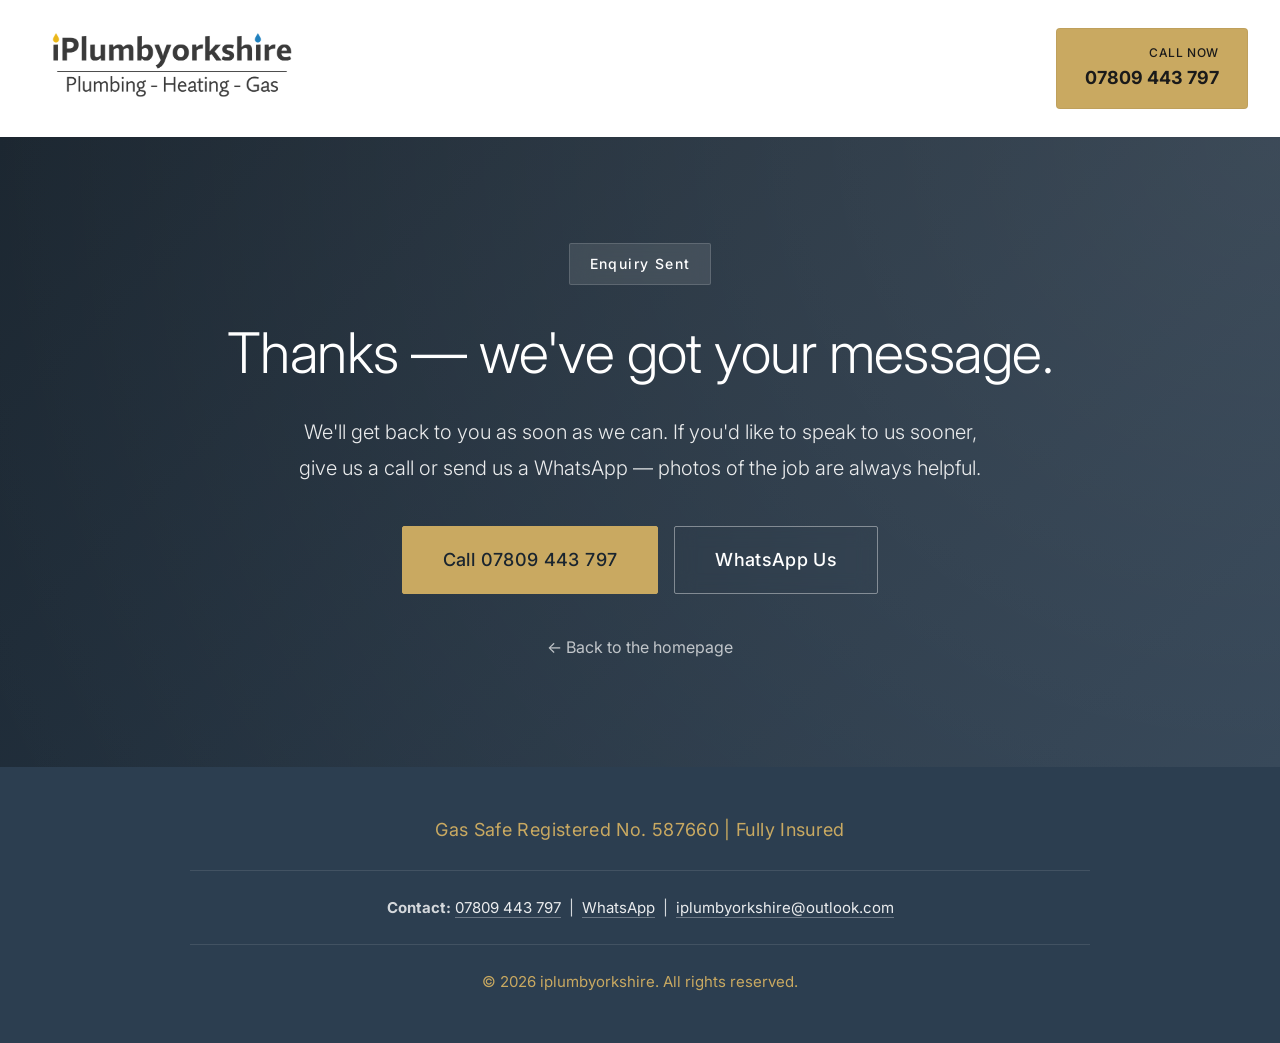
<file: thanks.html>
<!DOCTYPE html>
<html lang="en-GB">
<head>
    <meta charset="UTF-8">
    <meta name="viewport" content="width=device-width, initial-scale=1.0">
    <title>Thank You | iplumbyorkshire</title>
    <meta name="description" content="Your enquiry has been sent to iplumbyorkshire.">
    <meta name="robots" content="noindex, nofollow">
    <meta name="theme-color" content="#1a252f">
    <link rel="icon" type="image/png" href="logo.png">
    <link rel="preconnect" href="https://fonts.googleapis.com">
    <link rel="preconnect" href="https://fonts.gstatic.com" crossorigin>
    <link href="https://fonts.googleapis.com/css2?family=Inter:wght@300;400;500;600;700&display=swap" rel="stylesheet">
    <link rel="stylesheet" href="styles.css">
</head>
<body>

    <!-- Header -->
    <header class="header-main">
        <div class="header-container">
            <a href="/"><img src="logo.png" alt="iplumbyorkshire - Plumbing, Heating, Gas" class="logo" width="280" height="89"></a>
            <a href="tel:07809443797" class="btn-header">
                <span class="btn-header-text">Call Now</span>
                <span class="btn-header-number">07809 443 797</span>
            </a>
        </div>
    </header>

    <main>
        <section class="hero thanks-hero">
            <div class="hero-overlay"></div>
            <div class="hero-content thanks-content">
                <div class="hero-badge">Enquiry Sent</div>
                <h1 class="hero-title">Thanks — we've got your message.</h1>
                <p class="hero-subtitle">
                    We'll get back to you as soon as we can. If you'd like to speak to us sooner, give us a call or send us a WhatsApp — photos of the job are always helpful.
                </p>
                <div class="hero-cta">
                    <a href="tel:07809443797" class="btn-primary-large">
                        Call 07809 443 797
                    </a>
                    <a href="https://wa.me/447809443797" target="_blank" rel="noopener" class="btn-secondary-large">
                        WhatsApp Us
                    </a>
                </div>
                <p class="thanks-back"><a href="/" class="thanks-back-link">&larr; Back to the homepage</a></p>
            </div>
        </section>
    </main>

    <!-- Footer -->
    <footer class="footer">
        <div class="footer-container">
            <div class="footer-badge">Gas Safe Registered No. 587660 | Fully Insured</div>
            <div class="footer-divider"></div>
            <p class="footer-text"><strong>Contact:</strong> <a href="tel:07809443797" class="footer-link">07809 443 797</a> &nbsp;|&nbsp; <a href="https://wa.me/447809443797" target="_blank" rel="noopener" class="footer-link">WhatsApp</a> &nbsp;|&nbsp; <a href="mailto:iplumbyorkshire@outlook.com" class="footer-link">iplumbyorkshire@outlook.com</a></p>
            <div class="footer-divider"></div>
            <p class="footer-copyright">&copy; 2026 iplumbyorkshire. All rights reserved.</p>
        </div>
    </footer>

</body>
</html>
</file>
<file: styles.css>
/* ========================================
   BRAND COLORS & VARIABLES
   ======================================== */

:root {
    --brand-blue: #2c3e50;
    --brand-blue-light: #4a5f7f;
    --brand-blue-dark: #1a252f;
    --brand-accent: #c9a961;
    --brand-accent-dark: #b89651;
    --text-dark: #1a1a1a;
    --text-medium: #4a5568;
    --text-light: #718096;
    --bg-light: #fafafa;
    --bg-white: #ffffff;
    --border-subtle: #e8e8e8;
}

* {
    margin: 0;
    padding: 0;
    box-sizing: border-box;
}

body {
    font-family: 'Inter', -apple-system, BlinkMacSystemFont, 'Segoe UI', sans-serif;
    color: var(--text-dark);
    line-height: 1.7;
    -webkit-font-smoothing: antialiased;
    -moz-osx-font-smoothing: grayscale;
    overflow-x: hidden;
}

/* Smooth scroll behavior */
html {
    scroll-behavior: smooth;
}

/* Anchored sections land below the sticky header */
section[id] {
    scroll-margin-top: 100px;
}

/* ========================================
   ACCESSIBILITY
   ======================================== */

.skip-link {
    position: absolute;
    left: -9999px;
    top: 0;
    z-index: 2000;
    background: var(--brand-blue-dark);
    color: white;
    padding: 0.75rem 1.5rem;
    text-decoration: none;
    border-radius: 0 0 4px 0;
}

.skip-link:focus {
    left: 0;
}

a:focus-visible,
button:focus-visible,
summary:focus-visible {
    outline: 3px solid var(--brand-accent);
    outline-offset: 2px;
}

@media (prefers-reduced-motion: reduce) {
    html {
        scroll-behavior: auto;
    }

    *,
    *::before,
    *::after {
        animation-duration: 0.01ms !important;
        transition-duration: 0.01ms !important;
    }
}

/* ========================================
   CONTAINERS
   ======================================== */

.container-wide {
    max-width: 1400px;
    margin: 0 auto;
    padding: 0 2rem;
}

.container-narrow {
    max-width: 1000px;
    margin: 0 auto;
    padding: 0 2rem;
}

/* ========================================
   HEADER
   ======================================== */

.header-main {
    background: rgba(255, 255, 255, 0.95);
    backdrop-filter: blur(20px);
    box-shadow: 0 1px 3px rgba(0, 0, 0, 0.05);
    position: sticky;
    top: 0;
    z-index: 1000;
    transition: all 0.3s cubic-bezier(0.4, 0, 0.2, 1);
}

.header-main:hover {
    box-shadow: 0 4px 12px rgba(0, 0, 0, 0.08);
}

.header-container {
    max-width: 1400px;
    margin: 0 auto;
    padding: 1.25rem 2rem;
    display: flex;
    justify-content: space-between;
    align-items: center;
    gap: 2rem;
}

.logo {
    width: 280px;
    height: auto;
    transition: opacity 0.3s ease;
}

.logo:hover {
    opacity: 0.85;
}

.header-nav {
    display: flex;
    gap: 2rem;
    margin-left: auto;
}

.header-nav-link {
    font-size: 0.9375rem;
    font-weight: 500;
    color: var(--text-medium);
    text-decoration: none;
    letter-spacing: 0.02em;
    padding: 0.25rem 0;
    border-bottom: 2px solid transparent;
    transition: color 0.3s ease, border-color 0.3s ease;
}

.header-nav-link:hover {
    color: var(--brand-blue);
    border-bottom-color: var(--brand-accent);
}

.btn-header {
    background: var(--brand-accent);
    padding: 0.875rem 1.75rem;
    border-radius: 4px;
    text-decoration: none;
    transition: all 0.3s cubic-bezier(0.4, 0, 0.2, 1);
    display: flex;
    flex-direction: column;
    align-items: flex-end;
    border: 1px solid rgba(0,0,0,0.05);
    position: relative;
    overflow: hidden;
}

.btn-header::before {
    content: '';
    position: absolute;
    top: 50%;
    left: 50%;
    width: 0;
    height: 0;
    border-radius: 50%;
    background: rgba(255, 255, 255, 0.2);
    transform: translate(-50%, -50%);
    transition: width 0.6s, height 0.6s;
}

.btn-header:hover::before {
    width: 300px;
    height: 300px;
}

.btn-header:hover {
    background: var(--brand-accent-dark);
    transform: translateY(-2px);
    box-shadow: 0 8px 20px rgba(201, 169, 97, 0.25);
}

.btn-header:active {
    transform: translateY(0);
    box-shadow: 0 2px 8px rgba(201, 169, 97, 0.2);
}

.btn-header-text {
    font-size: 0.75rem;
    font-weight: 500;
    color: var(--text-dark);
    text-transform: uppercase;
    letter-spacing: 0.05em;
}

.btn-header-number {
    font-size: 1.125rem;
    font-weight: 700;
    color: var(--text-dark);
}

/* ========================================
   HERO SECTION
   ======================================== */

.hero {
    background: linear-gradient(135deg, var(--brand-blue-dark) 0%, var(--brand-blue) 100%);
    position: relative;
    min-height: 85vh;
    display: flex;
    align-items: center;
    padding: 6rem 2rem;
    overflow: hidden;
}

.hero-overlay {
    position: absolute;
    top: 0;
    left: 0;
    right: 0;
    bottom: 0;
    background: radial-gradient(circle at top right, rgba(255,255,255,0.1), transparent);
}

.hero-content {
    max-width: 1000px;
    margin: 0 auto;
    position: relative;
    z-index: 10;
}

.hero-badge {
    display: inline-block;
    background: rgba(255, 255, 255, 0.1);
    backdrop-filter: blur(10px);
    padding: 0.5rem 1.25rem;
    border-radius: 2px;
    color: white;
    font-size: 0.875rem;
    font-weight: 500;
    letter-spacing: 0.1em;
    margin-bottom: 2rem;
    border: 1px solid rgba(255, 255, 255, 0.15);
}

.hero-title {
    font-size: 3.5rem;
    font-weight: 300;
    color: white;
    line-height: 1.3;
    margin-bottom: 1.5rem;
    letter-spacing: -0.01em;
}

.hero-title-accent {
    color: var(--brand-accent);
    font-weight: 400;
}

.hero-subtitle {
    font-size: 1.25rem;
    color: rgba(255, 255, 255, 0.9);
    line-height: 1.8;
    margin-bottom: 2.5rem;
    max-width: 700px;
    font-weight: 300;
}

.hero-cta {
    display: flex;
    gap: 1rem;
    flex-wrap: wrap;
}

.btn-primary-large {
    background: var(--brand-accent);
    color: var(--brand-blue-dark);
    padding: 1.125rem 2.5rem;
    border-radius: 2px;
    font-weight: 500;
    font-size: 1.125rem;
    text-decoration: none;
    transition: all 0.4s cubic-bezier(0.4, 0, 0.2, 1);
    border: 1px solid var(--brand-accent);
    letter-spacing: 0.02em;
    position: relative;
    overflow: hidden;
}

.btn-primary-large::after {
    content: '';
    position: absolute;
    top: 50%;
    left: 50%;
    width: 0;
    height: 0;
    background: rgba(255, 255, 255, 0.1);
    border-radius: 50%;
    transform: translate(-50%, -50%);
    transition: width 0.6s, height 0.6s;
}

.btn-primary-large:hover::after {
    width: 400px;
    height: 400px;
}

.btn-primary-large:hover {
    background: var(--brand-accent-dark);
    transform: translateY(-3px);
    box-shadow: 0 10px 30px rgba(201, 169, 97, 0.3);
}

.btn-primary-large:active {
    transform: translateY(-1px);
}

.btn-secondary-large {
    background: transparent;
    color: white;
    padding: 1.125rem 2.5rem;
    border-radius: 2px;
    font-weight: 500;
    font-size: 1.125rem;
    text-decoration: none;
    transition: all 0.4s cubic-bezier(0.4, 0, 0.2, 1);
    border: 1px solid rgba(255, 255, 255, 0.4);
    letter-spacing: 0.02em;
    position: relative;
    overflow: hidden;
    backdrop-filter: blur(10px);
}

.btn-secondary-large::before {
    content: '';
    position: absolute;
    top: 0;
    left: 0;
    width: 100%;
    height: 100%;
    background: rgba(255, 255, 255, 0.1);
    transform: translateX(-100%);
    transition: transform 0.5s cubic-bezier(0.4, 0, 0.2, 1);
}

.btn-secondary-large:hover::before {
    transform: translateX(0);
}

.btn-secondary-large:hover {
    border-color: white;
    transform: translateY(-3px);
    box-shadow: 0 10px 30px rgba(255, 255, 255, 0.15);
}

.btn-secondary-large:active {
    transform: translateY(-1px);
}

/* ========================================
   TRUST BAR
   ======================================== */

.trust-bar {
    background: var(--bg-white);
    border-bottom: 1px solid var(--border-subtle);
    padding: 2rem 2rem;
}

.trust-container {
    max-width: 900px;
    margin: 0 auto;
    display: flex;
    justify-content: space-between;
    align-items: center;
    gap: 2rem;
}

.trust-item {
    display: flex;
    align-items: center;
    gap: 0.75rem;
}

.trust-icon {
    font-size: 1.5rem;
    color: var(--brand-accent);
    font-weight: 400;
}

.trust-text {
    font-size: 0.95rem;
    color: var(--text-medium);
    font-weight: 400;
}

.trust-divider {
    width: 1px;
    height: 30px;
    background: var(--border-subtle);
}

/* ========================================
   SECTION TYPOGRAPHY
   ======================================== */

.section-eyebrow,
.section-eyebrow-center {
    font-size: 0.875rem;
    font-weight: 600;
    text-transform: uppercase;
    letter-spacing: 0.1em;
    color: var(--brand-blue);
    margin-bottom: 1rem;
}

.section-eyebrow-center {
    text-align: center;
}

.section-title-large {
    font-size: 3rem;
    font-weight: 300;
    color: var(--text-dark);
    line-height: 1.3;
    margin-bottom: 2.5rem;
    letter-spacing: -0.01em;
}

.section-title-center {
    font-size: 2.75rem;
    font-weight: 300;
    color: var(--text-dark);
    text-align: center;
    margin-bottom: 1rem;
    letter-spacing: -0.01em;
}

.section-title-center-light {
    font-size: 2.75rem;
    font-weight: 300;
    color: white;
    text-align: center;
    margin-bottom: 1rem;
    letter-spacing: -0.01em;
}

.section-subtitle {
    text-align: center;
    font-size: 1.125rem;
    color: var(--text-light);
    max-width: 700px;
    margin: 0 auto 4rem;
    line-height: 1.7;
}

/* ========================================
   INTRO SECTION
   ======================================== */

.section-intro {
    padding: 7rem 2rem;
    background: var(--bg-white);
}

.intro-content {
    margin-top: 2.5rem;
}

.intro-text-large {
    font-size: 1.25rem;
    line-height: 1.8;
    color: var(--text-medium);
    margin-bottom: 1.5rem;
}

.intro-text-emphasis {
    font-size: 1.25rem;
    line-height: 1.8;
    color: var(--brand-blue);
    font-weight: 600;
    margin-bottom: 1.5rem;
}

.intro-text {
    font-size: 1.125rem;
    line-height: 1.8;
    color: var(--text-medium);
}

/* ========================================
   SERVICES SECTION
   ======================================== */

.section-services {
    padding: 7rem 2rem;
    background: var(--bg-light);
}

.services-grid {
    display: grid;
    grid-template-columns: repeat(auto-fit, minmax(320px, 1fr));
    gap: 2rem;
    margin-top: 4rem;
}

.service-card-large {
    background: var(--bg-white);
    padding: 2.5rem;
    border-radius: 2px;
    transition: all 0.4s cubic-bezier(0.4, 0, 0.2, 1);
    border: 1px solid var(--border-subtle);
    position: relative;
    overflow: hidden;
}

.service-card-large::before {
    content: '';
    position: absolute;
    top: 0;
    left: 0;
    width: 100%;
    height: 3px;
    background: var(--brand-accent);
    transform: scaleX(0);
    transform-origin: left;
    transition: transform 0.4s cubic-bezier(0.4, 0, 0.2, 1);
}

.service-card-large:hover::before {
    transform: scaleX(1);
}

.service-card-large:hover {
    transform: translateY(-6px);
    box-shadow: 0 12px 40px rgba(0, 0, 0, 0.06), 
                inset 0 1px 0 rgba(255, 255, 255, 0.6);
    border-color: transparent;
}

.service-number {
    font-size: 0.875rem;
    font-weight: 400;
    color: var(--brand-accent);
    margin-bottom: 1.25rem;
    letter-spacing: 0.1em;
    transition: transform 0.3s ease;
    display: inline-block;
}

.service-card-large:hover .service-number {
    transform: translateX(5px);
}

.service-title {
    font-size: 1.5rem;
    font-weight: 400;
    color: var(--text-dark);
    margin-bottom: 1rem;
    letter-spacing: 0;
    transition: color 0.3s ease;
}

.service-card-large:hover .service-title {
    color: var(--brand-accent);
}

.service-description {
    font-size: 1rem;
    line-height: 1.7;
    color: var(--text-medium);
}

/* ========================================
   PROJECTS SECTION
   ======================================== */

.section-projects {
    padding: 7rem 2rem;
    background: var(--bg-white);
}

.projects-grid {
    display: grid;
    grid-template-columns: repeat(auto-fit, minmax(350px, 1fr));
    gap: 2.5rem;
    margin-top: 4rem;
}

.project-card {
    background: var(--bg-white);
    border-radius: 2px;
    overflow: hidden;
    transition: all 0.3s ease;
    border: 1px solid var(--border-subtle);
}

.project-card:hover {
    transform: translateY(-4px);
    box-shadow: 0 8px 30px rgba(0, 0, 0, 0.06);
}

.project-image-button {
    display: block;
    width: 100%;
    padding: 0;
    border: none;
    background: none;
    cursor: zoom-in;
    line-height: 0;
}

.project-image-placeholder {
    width: 100%;
    height: 320px;
    background: linear-gradient(135deg, #fafafa 0%, #f0f0f0 100%);
    display: flex;
    align-items: center;
    justify-content: center;
    position: relative;
}

.project-image {
    width: 100%;
    height: 320px;
    object-fit: cover;
    transition: transform 0.5s ease;
}

.project-card:hover .project-image {
    transform: scale(1.05);
}

.project-placeholder-text {
    text-align: center;
}

.project-placeholder-title {
    font-size: 1.25rem;
    font-weight: 600;
    color: var(--text-medium);
    margin-bottom: 0.5rem;
}

.project-placeholder-subtitle {
    font-size: 0.95rem;
    color: var(--text-light);
}

.project-info {
    padding: 1.75rem;
}

.project-title {
    font-size: 1.25rem;
    font-weight: 600;
    color: var(--text-dark);
    margin-bottom: 0.5rem;
}

.project-location {
    font-size: 0.95rem;
    color: var(--text-light);
}

/* ========================================
   WHY CHOOSE US SECTION
   ======================================== */

.section-why {
    padding: 7rem 2rem;
    background: var(--bg-light);
}

.features-list {
    margin-top: 4rem;
    display: grid;
    gap: 2.5rem;
}

.feature-item {
    display: flex;
    gap: 2rem;
    align-items: flex-start;
    transition: transform 0.3s ease;
}

.feature-item:hover {
    transform: translateX(10px);
}

.feature-icon-elegant {
    width: 60px;
    height: 60px;
    background: transparent;
    border: 2px solid var(--brand-accent);
    border-radius: 2px;
    display: flex;
    align-items: center;
    justify-content: center;
    font-size: 1.5rem;
    color: var(--brand-accent);
    flex-shrink: 0;
    transition: all 0.4s cubic-bezier(0.4, 0, 0.2, 1);
    position: relative;
    overflow: hidden;
}

.feature-icon-elegant::before {
    content: '';
    position: absolute;
    top: 0;
    left: 0;
    width: 100%;
    height: 100%;
    background: var(--brand-accent);
    transform: translateY(100%);
    transition: transform 0.4s cubic-bezier(0.4, 0, 0.2, 1);
}

.feature-item:hover .feature-icon-elegant::before {
    transform: translateY(0);
}

.feature-item:hover .feature-icon-elegant {
    color: white;
    border-color: var(--brand-accent);
    box-shadow: 0 8px 20px rgba(201, 169, 97, 0.25);
}

.feature-icon-elegant > * {
    position: relative;
    z-index: 1;
}

.feature-content {
    flex: 1;
}

.feature-title {
    font-size: 1.375rem;
    font-weight: 400;
    color: var(--text-dark);
    margin-bottom: 0.75rem;
}

.feature-text {
    font-size: 1.0625rem;
    line-height: 1.7;
    color: var(--text-medium);
}

/* ========================================
   HOW IT WORKS SECTION
   ======================================== */

.section-process {
    padding: 7rem 2rem;
    background: var(--bg-white);
}

.process-steps {
    display: grid;
    grid-template-columns: repeat(auto-fit, minmax(220px, 1fr));
    gap: 2.5rem;
    margin-top: 4rem;
    max-width: 1200px;
    margin-left: auto;
    margin-right: auto;
}

.process-step {
    text-align: center;
}

.process-number {
    width: 60px;
    height: 60px;
    margin: 0 auto 1.5rem;
    border: 2px solid var(--brand-accent);
    border-radius: 2px;
    display: flex;
    align-items: center;
    justify-content: center;
    font-size: 1.5rem;
    font-weight: 300;
    color: var(--brand-accent);
}

.process-title {
    font-size: 1.25rem;
    font-weight: 400;
    color: var(--text-dark);
    margin-bottom: 0.75rem;
}

.process-text {
    font-size: 1rem;
    line-height: 1.7;
    color: var(--text-medium);
}

/* ========================================
   TESTIMONIALS SECTION
   ======================================== */

.section-testimonials {
    padding: 7rem 2rem;
    background: var(--bg-white);
}

.testimonials-grid {
    display: grid;
    grid-template-columns: repeat(auto-fit, minmax(300px, 1fr));
    gap: 2.5rem;
    margin-top: 4rem;
}

.testimonial-card-elegant {
    background: rgba(255, 255, 255, 0.6);
    backdrop-filter: blur(20px) saturate(180%);
    padding: 2.5rem;
    border-radius: 2px;
    position: relative;
    transition: all 0.4s cubic-bezier(0.4, 0, 0.2, 1);
    border: 1px solid rgba(0, 0, 0, 0.05);
}

.testimonial-card-elegant:hover {
    background: rgba(255, 255, 255, 0.9);
    transform: translateY(-4px);
    box-shadow: 0 12px 40px rgba(0, 0, 0, 0.08),
                inset 0 1px 0 rgba(255, 255, 255, 0.8);
}

.testimonial-quote {
    font-size: 4rem;
    line-height: 1;
    color: var(--brand-accent);
    opacity: 0.1;
    position: absolute;
    top: 1rem;
    left: 1.5rem;
    font-family: Georgia, serif;
    transition: opacity 0.3s ease;
}

.testimonial-card-elegant:hover .testimonial-quote {
    opacity: 0.2;
}

.testimonial-text {
    font-size: 1.0625rem;
    line-height: 1.7;
    color: var(--text-dark);
    margin-bottom: 1.5rem;
    position: relative;
    z-index: 10;
    font-style: italic;
}

.testimonial-author {
    border-top: 1px solid var(--border-subtle);
    padding-top: 1.25rem;
}

.testimonial-name {
    font-weight: 600;
    color: var(--text-dark);
    margin-bottom: 0.25rem;
}

.testimonial-location {
    font-size: 0.9375rem;
    color: var(--text-light);
}

/* ========================================
   FAQ SECTION
   ======================================== */

.section-faqs {
    padding: 7rem 2rem;
    background: var(--bg-light);
}

.faqs-list {
    max-width: 800px;
    margin: 4rem auto 0;
    display: grid;
    gap: 1rem;
}

.faq-item {
    background: var(--bg-white);
    border: 1px solid var(--border-subtle);
    border-radius: 2px;
    transition: border-color 0.3s ease, box-shadow 0.3s ease;
}

.faq-item:hover,
.faq-item[open] {
    border-color: var(--brand-accent);
    box-shadow: 0 4px 20px rgba(0, 0, 0, 0.04);
}

.faq-question {
    cursor: pointer;
    padding: 1.5rem 1.75rem;
    font-size: 1.125rem;
    font-weight: 500;
    color: var(--text-dark);
    list-style: none;
    position: relative;
    padding-right: 3.5rem;
    transition: color 0.3s ease;
}

.faq-question::-webkit-details-marker {
    display: none;
}

.faq-question::after {
    content: '+';
    position: absolute;
    right: 1.75rem;
    top: 50%;
    transform: translateY(-50%);
    font-size: 1.5rem;
    font-weight: 300;
    color: var(--brand-accent);
    transition: transform 0.3s ease;
}

.faq-item[open] .faq-question::after {
    transform: translateY(-50%) rotate(45deg);
}

.faq-question:hover {
    color: var(--brand-blue);
}

.faq-answer {
    padding: 0 1.75rem 1.5rem;
    font-size: 1.0625rem;
    line-height: 1.7;
    color: var(--text-medium);
}

.faq-link {
    color: var(--brand-blue);
    text-decoration: underline;
    text-decoration-color: var(--brand-accent);
    text-underline-offset: 3px;
    transition: color 0.3s ease;
}

.faq-link:hover {
    color: var(--brand-accent-dark);
}

/* ========================================
   SERVICE AREAS SECTION
   ======================================== */

.section-areas {
    padding: 4rem 2rem;
    background: var(--brand-blue);
    text-align: center;
}

.areas-title {
    font-size: 2rem;
    font-weight: 300;
    color: var(--brand-accent);
    margin-bottom: 1.5rem;
    letter-spacing: 0.02em;
}

.areas-text {
    font-size: 1.125rem;
    line-height: 1.8;
    color: rgba(255, 255, 255, 0.9);
}

/* ========================================
   CONTACT SECTION
   ======================================== */

.section-contact {
    padding: 7rem 2rem;
    background: var(--brand-blue-dark);
}

.contact-intro {
    text-align: center;
    font-size: 1.125rem;
    color: rgba(255, 255, 255, 0.8);
    max-width: 700px;
    margin: 0 auto 4rem;
    line-height: 1.7;
}

.contact-methods {
    display: grid;
    grid-template-columns: repeat(auto-fit, minmax(280px, 1fr));
    gap: 2rem;
    margin-bottom: 4rem;
}

.contact-method-card {
    background: rgba(255, 255, 255, 0.05);
    backdrop-filter: blur(20px) saturate(180%);
    padding: 2.5rem;
    border-radius: 2px;
    text-align: center;
    transition: all 0.4s cubic-bezier(0.4, 0, 0.2, 1);
    text-decoration: none;
    border: 1px solid rgba(255, 255, 255, 0.1);
    position: relative;
    overflow: hidden;
}

.contact-method-card::before {
    content: '';
    position: absolute;
    top: 50%;
    left: 50%;
    width: 0;
    height: 0;
    background: rgba(255, 255, 255, 0.1);
    border-radius: 50%;
    transform: translate(-50%, -50%);
    transition: width 0.6s, height 0.6s;
}

.contact-method-card:hover::before {
    width: 400px;
    height: 400px;
}

.contact-method-card:hover {
    background: rgba(255, 255, 255, 0.1);
    transform: translateY(-4px);
    border-color: var(--brand-accent);
    box-shadow: 0 12px 40px rgba(201, 169, 97, 0.15);
}

.contact-method-label {
    font-size: 0.875rem;
    text-transform: uppercase;
    letter-spacing: 0.1em;
    color: rgba(255, 255, 255, 0.5);
    margin-bottom: 1rem;
    font-weight: 400;
    position: relative;
    z-index: 1;
}

.contact-method-value {
    font-size: 1.25rem;
    font-weight: 400;
    color: white;
    position: relative;
    z-index: 1;
    transition: color 0.3s ease;
    overflow-wrap: anywhere;
}

.contact-method-card:hover .contact-method-value {
    color: var(--brand-accent);
}

.contact-form-elegant {
    background: rgba(255, 255, 255, 0.05);
    backdrop-filter: blur(10px);
    padding: 3rem;
    border-radius: 2px;
    border: 1px solid rgba(255, 255, 255, 0.1);
}

.form-row {
    display: grid;
    grid-template-columns: repeat(auto-fit, minmax(250px, 1fr));
    gap: 1.5rem;
}

.form-group {
    margin-bottom: 1.5rem;
}

.form-label {
    display: block;
    font-size: 0.9375rem;
    font-weight: 500;
    color: rgba(255, 255, 255, 0.9);
    margin-bottom: 0.75rem;
}

/* Hidden anti-spam field */
.form-honeypot {
    display: none;
}

.form-input-elegant {
    width: 100%;
    padding: 1rem 1.25rem;
    border: 1px solid rgba(255, 255, 255, 0.2);
    border-radius: 2px;
    font-size: 1rem;
    background: rgba(255, 255, 255, 0.08);
    color: white;
    transition: all 0.3s ease;
}

.form-input-elegant::placeholder {
    color: rgba(255, 255, 255, 0.4);
}

.form-input-elegant:focus {
    outline: none;
    border-color: var(--brand-accent);
    background: rgba(255, 255, 255, 0.12);
}

.btn-form-submit {
    background: var(--brand-accent);
    color: var(--brand-blue-dark);
    padding: 1.125rem 3rem;
    border: none;
    border-radius: 2px;
    font-size: 1.125rem;
    font-weight: 500;
    cursor: pointer;
    transition: all 0.3s ease;
    margin-top: 1rem;
    letter-spacing: 0.02em;
}

.btn-form-submit:hover {
    background: var(--brand-accent-dark);
    transform: translateY(-2px);
    box-shadow: 0 6px 20px rgba(201, 169, 97, 0.2);
}

/* ========================================
   PHOTO LIGHTBOX
   ======================================== */

.lightbox {
    border: none;
    padding: 0;
    background: transparent;
    max-width: 92vw;
    max-height: 92vh;
    margin: auto;
}

.lightbox::backdrop {
    background: rgba(26, 37, 47, 0.92);
}

.lightbox-image {
    display: block;
    max-width: 92vw;
    max-height: 82vh;
    width: auto;
    height: auto;
    margin: 0 auto;
    border-radius: 2px;
}

.lightbox-caption {
    text-align: center;
    color: white;
    font-size: 1rem;
    padding: 1rem 1rem 0;
}

.lightbox-close {
    position: absolute;
    top: 0;
    right: 0;
    z-index: 10;
    width: 44px;
    height: 44px;
    border: none;
    border-radius: 2px;
    background: rgba(26, 37, 47, 0.7);
    color: white;
    font-size: 1.75rem;
    line-height: 1;
    cursor: pointer;
    transition: background 0.3s ease;
}

.lightbox-close:hover {
    background: var(--brand-accent);
}

/* ========================================
   THANK YOU PAGE
   ======================================== */

.thanks-hero {
    min-height: 70vh;
}

.thanks-content {
    text-align: center;
}

.thanks-content .hero-subtitle {
    margin-left: auto;
    margin-right: auto;
}

.thanks-content .hero-cta {
    justify-content: center;
}

.thanks-back {
    margin-top: 2.5rem;
}

.thanks-back-link {
    color: rgba(255, 255, 255, 0.7);
    text-decoration: none;
    font-size: 1rem;
    transition: color 0.3s ease;
}

.thanks-back-link:hover {
    color: var(--brand-accent);
}

/* ========================================
   FOOTER
   ======================================== */

.footer {
    background: var(--brand-blue);
    padding: 3rem 2rem;
    text-align: center;
}

.footer-container {
    max-width: 900px;
    margin: 0 auto;
}

.footer-badge {
    color: var(--brand-accent);
    font-weight: 400;
    font-size: 1.125rem;
    margin-bottom: 1.5rem;
    letter-spacing: 0.02em;
}

.footer-divider {
    height: 1px;
    background: rgba(255, 255, 255, 0.1);
    margin: 1.5rem 0;
}

.footer-text {
    color: rgba(255, 255, 255, 0.8);
    line-height: 1.7;
    font-size: 0.9375rem;
    margin-bottom: 0.75rem;
}

.footer-link {
    color: rgba(255, 255, 255, 0.9);
    text-decoration: none;
    border-bottom: 1px solid rgba(255, 255, 255, 0.3);
    transition: color 0.3s ease, border-color 0.3s ease;
}

.footer-link:hover {
    color: var(--brand-accent);
    border-bottom-color: var(--brand-accent);
}

.footer-copyright {
    color: var(--brand-accent);
    font-size: 0.9375rem;
    margin-top: 1.5rem;
}

/* ========================================
   SCROLL ANIMATIONS
   ======================================== */

.fade-in {
    opacity: 0;
    transform: translateY(30px);
    transition: opacity 0.6s ease, transform 0.6s ease;
}

.fade-in.visible {
    opacity: 1;
    transform: translateY(0);
}

/* Staggered animation delays */
.service-card-large:nth-child(1) { transition-delay: 0.1s; }
.service-card-large:nth-child(2) { transition-delay: 0.2s; }
.service-card-large:nth-child(3) { transition-delay: 0.3s; }
.service-card-large:nth-child(4) { transition-delay: 0.4s; }
.service-card-large:nth-child(5) { transition-delay: 0.5s; }

.project-card:nth-child(1) { transition-delay: 0.1s; }
.project-card:nth-child(2) { transition-delay: 0.2s; }
.project-card:nth-child(3) { transition-delay: 0.3s; }

.testimonial-card-elegant:nth-child(1) { transition-delay: 0.1s; }
.testimonial-card-elegant:nth-child(2) { transition-delay: 0.2s; }
.testimonial-card-elegant:nth-child(3) { transition-delay: 0.3s; }

.feature-item:nth-child(1) { transition-delay: 0.1s; }
.feature-item:nth-child(2) { transition-delay: 0.2s; }
.feature-item:nth-child(3) { transition-delay: 0.3s; }
.feature-item:nth-child(4) { transition-delay: 0.4s; }

/* Hide inline nav once the header gets tight - the sticky call
   button and in-page flow still cover navigation on mobile */
@media (max-width: 1000px) {
    .header-nav {
        display: none;
    }
}

@media (max-width: 768px) {
    /* Header - Much Smaller on Mobile */
    .header-container {
        flex-direction: row;
        justify-content: space-between;
        padding: 0.75rem 1rem;
        gap: 1rem;
    }
    
    .logo {
        width: 160px;
    }
    
    .btn-header {
        padding: 0.5rem 0.875rem;
        font-size: 0.875rem;
    }
    
    .btn-header-text {
        font-size: 0.625rem;
    }
    
    .btn-header-number {
        font-size: 0.9375rem;
    }
    
    /* Hero - More Compact */
    .hero {
        min-height: auto;
        padding: 3rem 1.25rem;
    }
    
    .hero-badge {
        font-size: 0.75rem;
        padding: 0.375rem 1rem;
        margin-bottom: 1.25rem;
    }
    
    .hero-title {
        font-size: 1.75rem;
        margin-bottom: 1rem;
    }
    
    .hero-subtitle {
        font-size: 1rem;
        margin-bottom: 1.75rem;
    }
    
    .btn-primary-large,
    .btn-secondary-large {
        padding: 0.875rem 1.75rem;
        font-size: 1rem;
        width: 100%;
        text-align: center;
    }
    
    .hero-cta {
        flex-direction: column;
        width: 100%;
    }
    
    /* Trust Bar - Compact */
    .trust-bar {
        padding: 1.25rem 1rem;
    }
    
    .trust-container {
        flex-direction: row;
        flex-wrap: wrap;
        justify-content: center;
        gap: 1rem;
    }
    
    .trust-item {
        gap: 0.5rem;
    }
    
    .trust-icon {
        font-size: 1.125rem;
    }
    
    .trust-text {
        font-size: 0.8125rem;
    }
    
    .trust-divider {
        display: none;
    }
    
    /* Sections - Better Spacing */
    .section-intro,
    .section-services,
    .section-projects,
    .section-why,
    .section-process,
    .section-testimonials,
    .section-faqs,
    .section-contact {
        padding: 3rem 1.25rem;
    }
    
    /* Typography - Mobile Sizes */
    .section-eyebrow,
    .section-eyebrow-center {
        font-size: 0.75rem;
    }
    
    .section-title-large {
        font-size: 1.75rem;
        margin-bottom: 1.75rem;
    }
    
    .section-title-center,
    .section-title-center-light {
        font-size: 1.75rem;
    }
    
    .section-subtitle {
        font-size: 1rem;
        margin-bottom: 2.5rem;
    }
    
    .intro-text-large,
    .intro-text-emphasis {
        font-size: 1.0625rem;
    }
    
    .intro-text {
        font-size: 1rem;
    }
    
    /* Services Grid */
    .services-grid {
        grid-template-columns: 1fr;
        gap: 1.5rem;
        margin-top: 2.5rem;
    }
    
    .service-card-large {
        padding: 1.75rem;
    }
    
    .service-title {
        font-size: 1.25rem;
    }
    
    .service-description {
        font-size: 0.9375rem;
    }
    
    /* Projects Grid */
    .projects-grid {
        grid-template-columns: 1fr;
        gap: 1.75rem;
        margin-top: 2.5rem;
    }
    
    .project-image-placeholder,
    .project-image {
        height: 240px;
    }
    
    .project-info {
        padding: 1.25rem;
    }
    
    .project-title {
        font-size: 1.125rem;
    }
    
    /* Features - Stack Vertically */
    .features-list {
        margin-top: 2.5rem;
        gap: 2rem;
    }
    
    .feature-item {
        flex-direction: column;
        gap: 1rem;
        text-align: center;
    }
    
    .feature-icon-elegant {
        margin: 0 auto;
    }
    
    .feature-title {
        font-size: 1.25rem;
    }
    
    .feature-text {
        font-size: 1rem;
    }
    
    /* Testimonials */
    .testimonials-grid {
        grid-template-columns: 1fr;
        gap: 1.75rem;
        margin-top: 2.5rem;
    }
    
    .testimonial-card-elegant {
        padding: 1.75rem;
    }
    
    .testimonial-text {
        font-size: 1rem;
    }
    
    /* How It Works */
    .process-steps {
        grid-template-columns: 1fr;
        gap: 2rem;
        margin-top: 2.5rem;
    }

    .process-title {
        font-size: 1.125rem;
    }

    .process-text {
        font-size: 0.9375rem;
    }

    /* FAQs */
    .faqs-list {
        margin-top: 2.5rem;
    }

    .faq-question {
        padding: 1.25rem 1.25rem;
        padding-right: 3rem;
        font-size: 1rem;
    }

    .faq-question::after {
        right: 1.25rem;
    }

    .faq-answer {
        padding: 0 1.25rem 1.25rem;
        font-size: 0.9375rem;
    }

    /* Service Areas */
    .section-areas {
        padding: 2.5rem 1.25rem;
    }
    
    .areas-title {
        font-size: 1.5rem;
    }
    
    .areas-text {
        font-size: 1rem;
    }
    
    /* Contact Section */
    .contact-intro {
        font-size: 1rem;
        margin-bottom: 2.5rem;
    }
    
    .contact-methods {
        grid-template-columns: 1fr;
        gap: 1.25rem;
        margin-bottom: 2.5rem;
    }
    
    .contact-method-card {
        padding: 1.75rem;
    }
    
    .contact-method-icon {
        font-size: 2rem;
    }
    
    .contact-method-value {
        font-size: 1.0625rem;
        word-break: break-word;
    }
    
    .contact-form-elegant {
        padding: 1.75rem 1.25rem;
    }
    
    .form-row {
        grid-template-columns: 1fr;
    }
    
    .btn-form-submit {
        width: 100%;
        padding: 1rem 2rem;
    }
    
    /* Footer */
    .footer {
        padding: 2.5rem 1.25rem;
    }
    
    .footer-text {
        font-size: 0.875rem;
    }
}

/* Very Small Phones */
@media (max-width: 380px) {
    .logo {
        width: 140px;
    }
    
    .btn-header {
        padding: 0.5rem 0.75rem;
    }
    
    .btn-header-number {
        font-size: 0.875rem;
    }
    
    .hero-title {
        font-size: 1.5rem;
    }
    
    .section-title-large,
    .section-title-center,
    .section-title-center-light {
        font-size: 1.5rem;
    }
}
</file>
